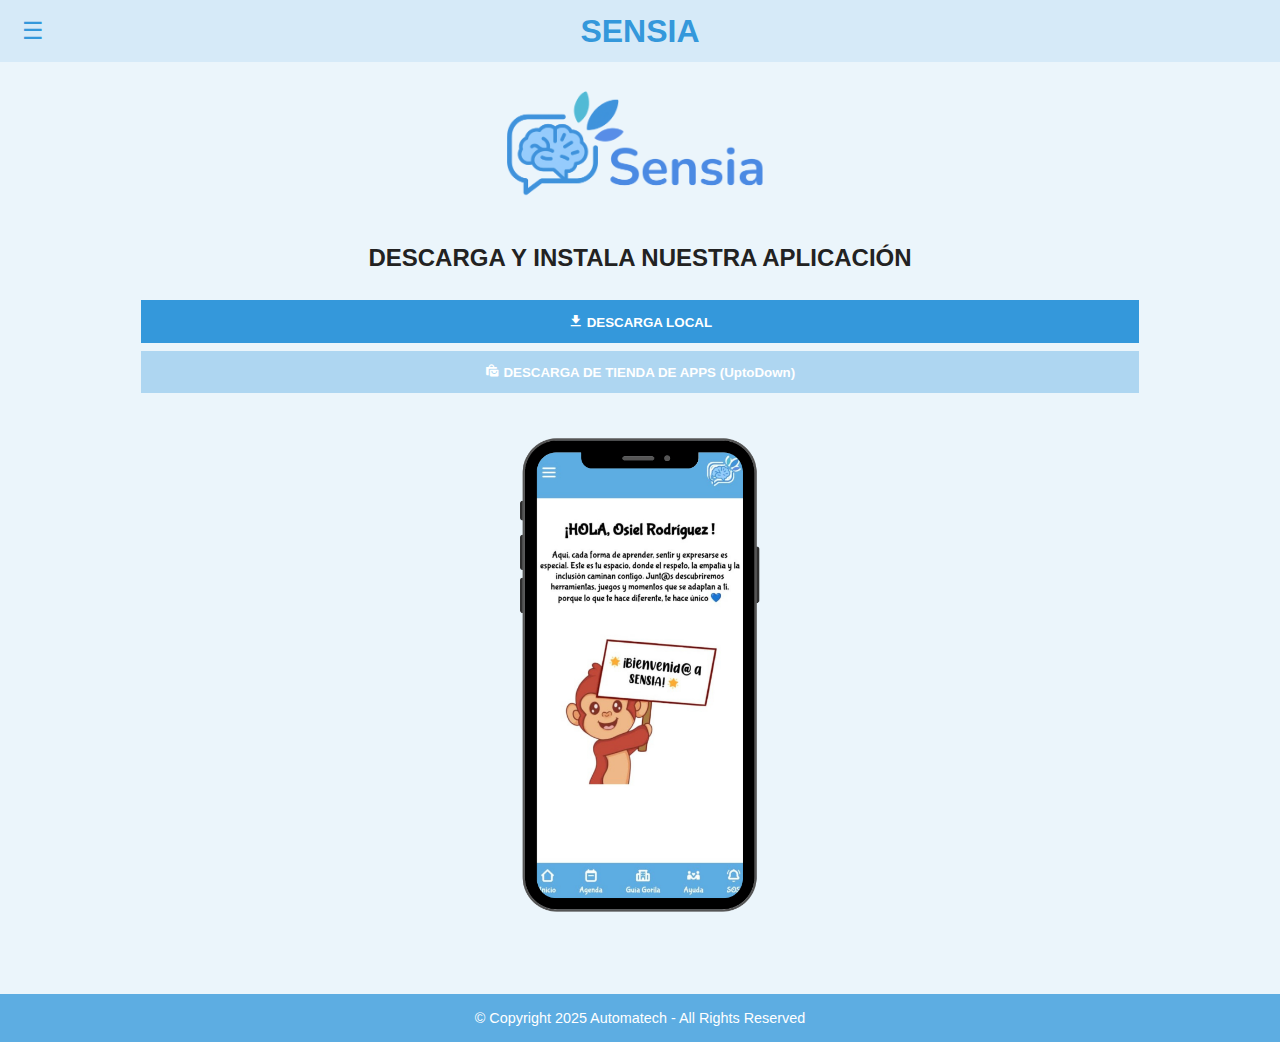
<file: index.html>
<!DOCTYPE html>
<html lang="es">
<head>
  <meta charset="UTF-8" />
  <meta name="viewport" content="width=device-width, initial-scale=1.0"/>
  <title>SENSIA</title>
  <link rel="stylesheet" href="style.css" />
  <link href='https://unpkg.com/boxicons@2.1.4/css/boxicons.min.css' rel='stylesheet'>
</head>
<body>
  <div class="overlay" id="overlay" onclick="closeMenu()"></div>

  <nav id="side-menu" class="side-menu">
    <button class="close-btn" onclick="closeMenu()">✖</button>
    <ul>
      <li><a href="index.html">Inicio</a></li>
      <li><a href="acerca de.html">Acerca de</a></li>
      <li><a href="#" class="highlight">Contacto</a></li>
    </ul>
  </nav>

  <header>
    <button id="menu-toggle" onclick="openMenu()">☰</button>
    <h1>SENSIA</h1>
  </header>

  <main>
    <section class="hero">
      <img src="letra y logo.png" alt="SENSIA Logo" class="app-logo"/>
      <h2>DESCARGA Y INSTALA NUESTRA APLICACIÓN</h2>
      <button class="primary-btn" id="apk"><i class='bx bxs-download' ></i> DESCARGA LOCAL</button>
      <button class="secondary-btn" onclick="window.location.href=''"><i class='bx bxs-shopping-bags'></i> DESCARGA DE TIENDA DE APPS (UptoDown)</button>
      <img src="phone.png" alt="App Preview" class="app-preview"/>
    </section>
  </main>

  <footer>
    © Copyright 2025 Automatech - All Rights Reserved
  </footer>

  <script src="script.js"></script>
</body>
</html>
</file>
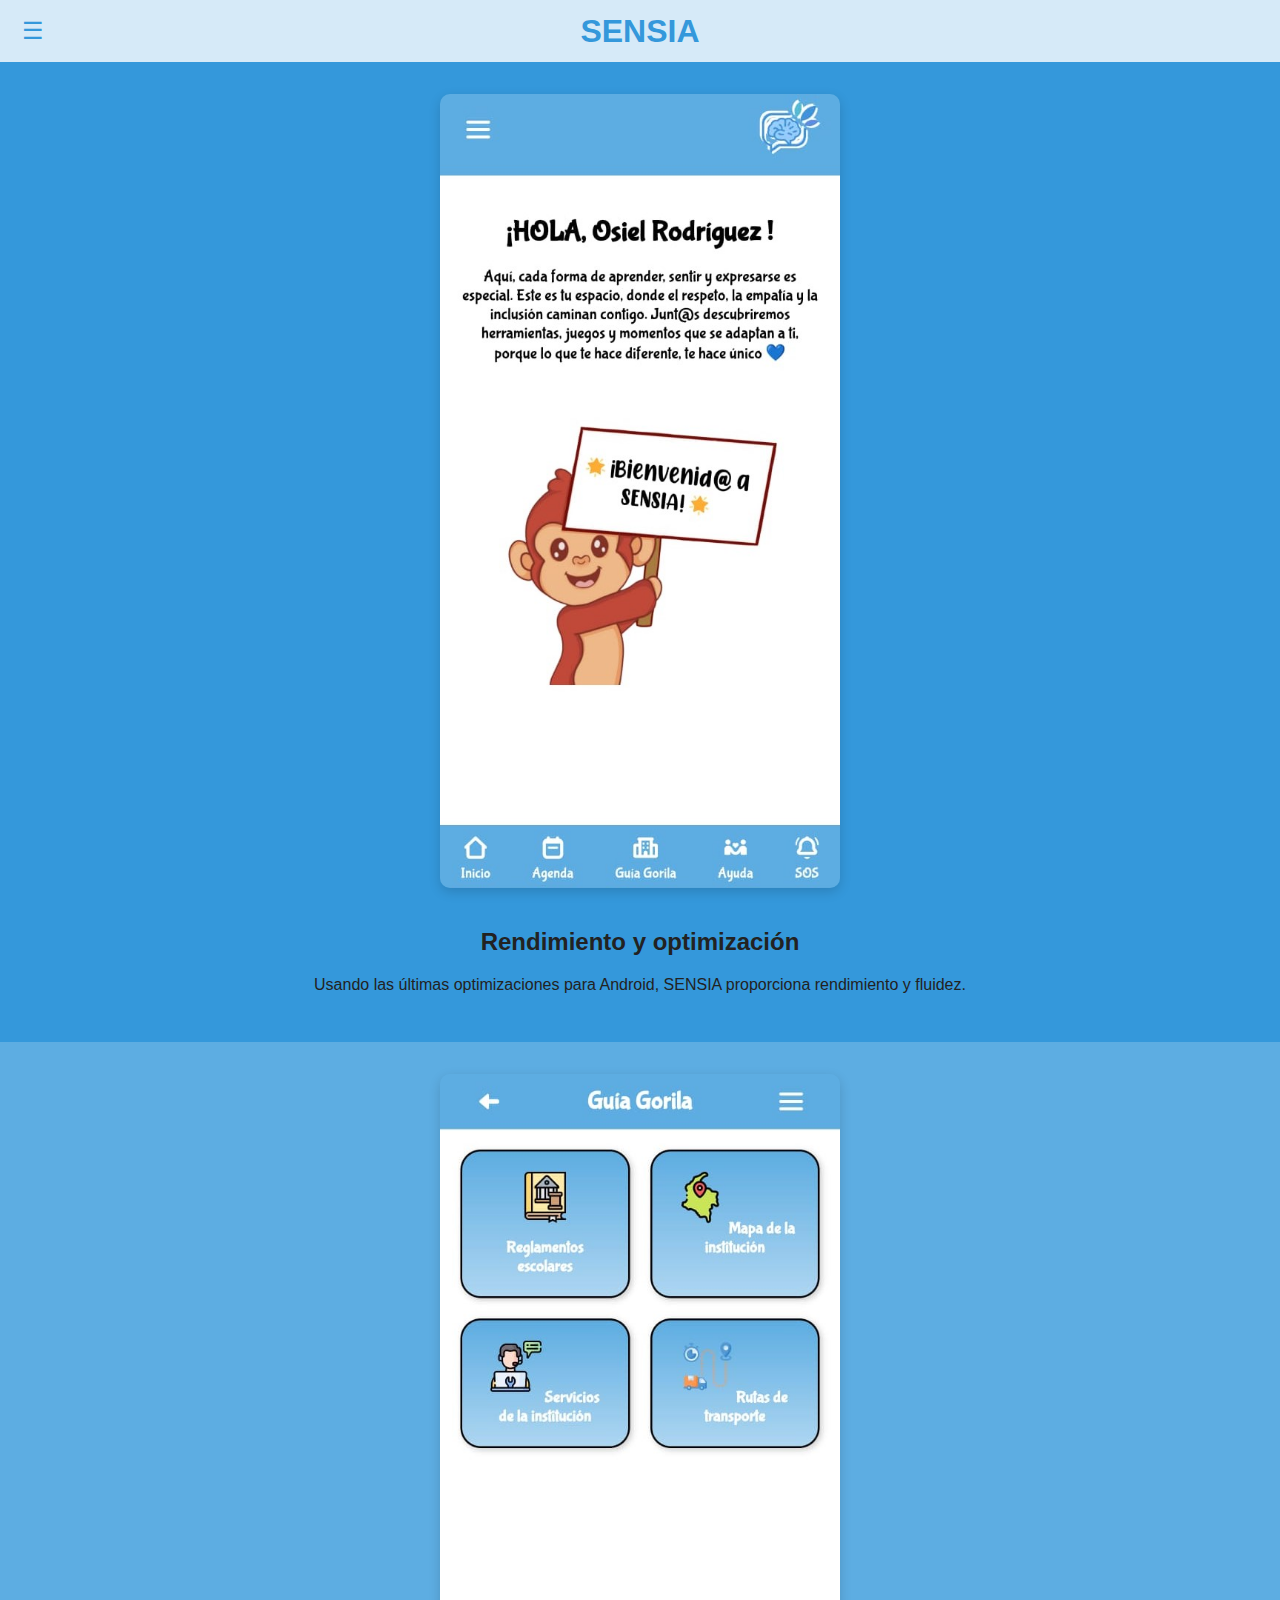
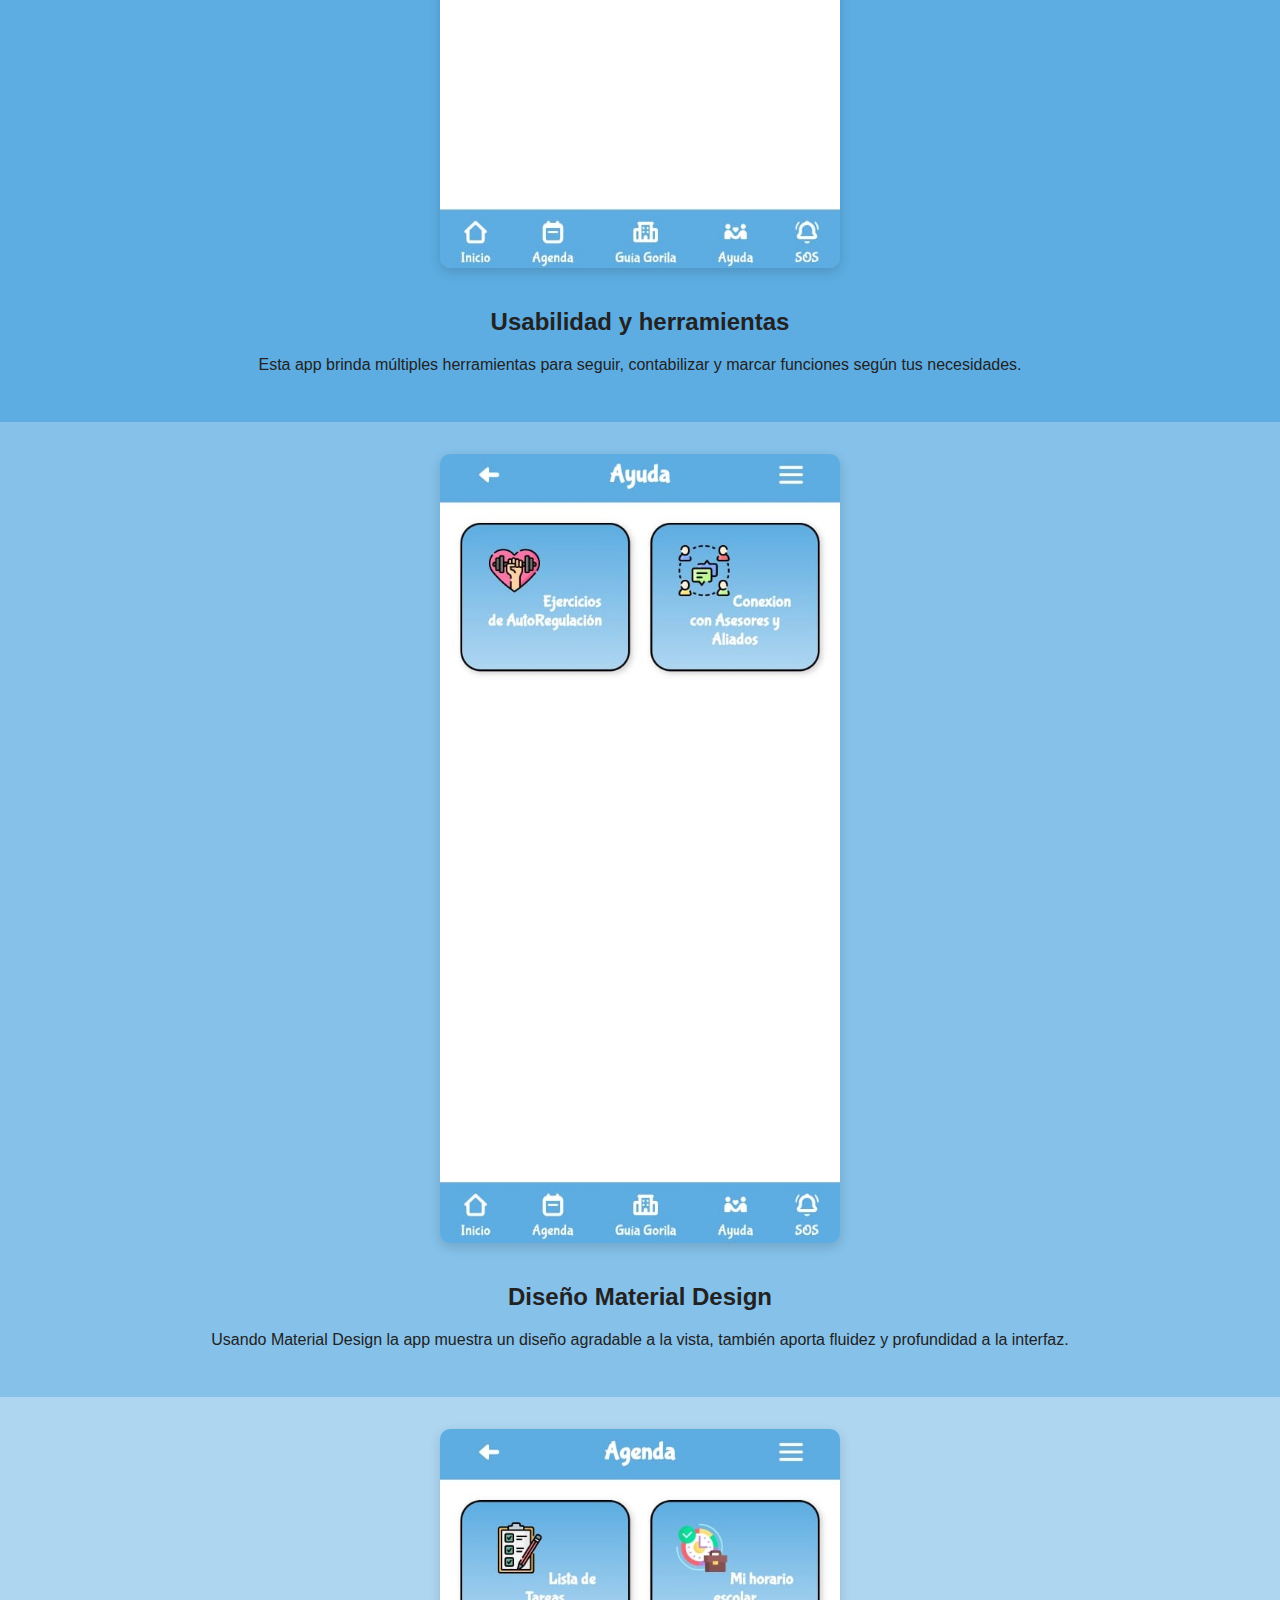
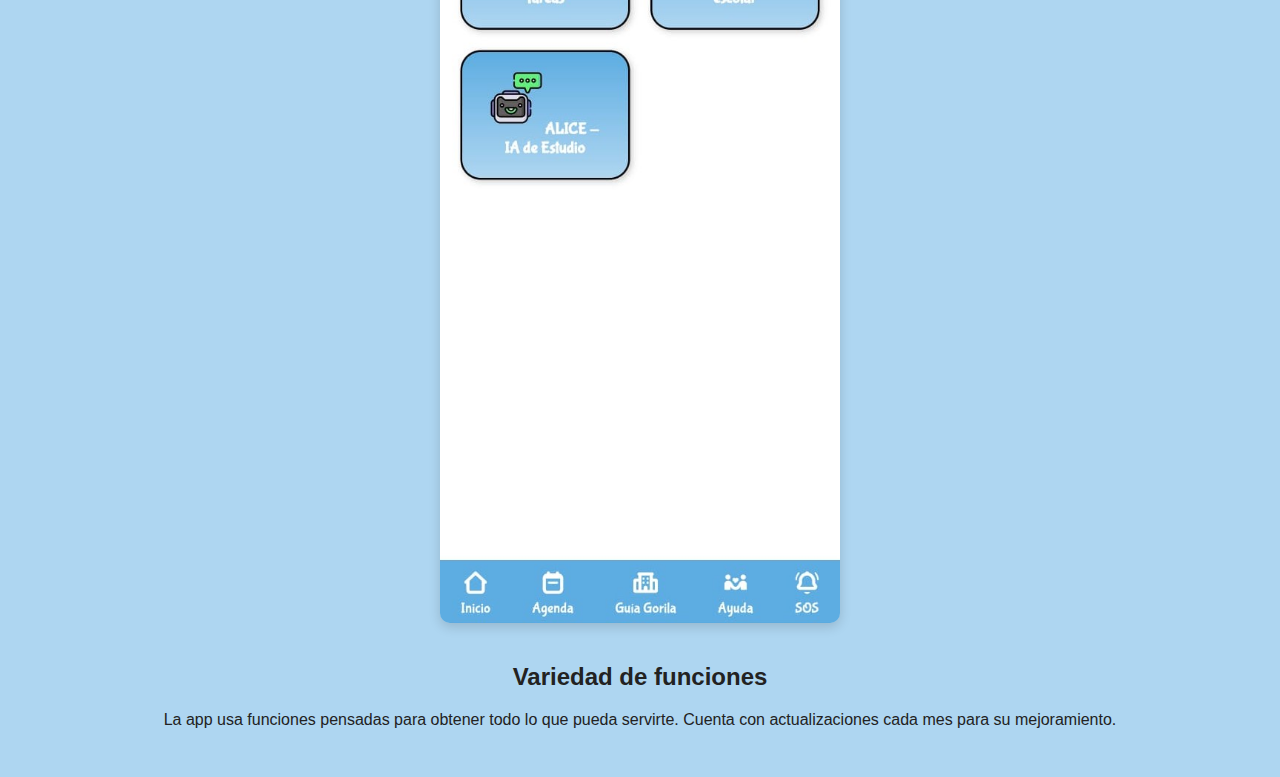
<file: acerca de.html>
<!DOCTYPE html>
<html lang="es">
<head>
  <meta charset="UTF-8" />
  <meta name="viewport" content="width=device-width, initial-scale=1.0" />
  <title>Acerca de la App - SENSIA</title>
  <link rel="stylesheet" href="style.css" />
  <link href='https://unpkg.com/boxicons@2.1.4/css/boxicons.min.css' rel='stylesheet'>
  <style>
    .about-section {
      text-align: center;
      padding: 2rem 1rem;
    }

    .about-img {
      width: 90%;
      max-width: 320px;
      border-radius: 10px;
      box-shadow: 0 4px 12px rgba(0,0,0,0.15);
      margin-bottom: 1rem;
    }

    @media (min-width: 768px) {
      .about-img {
        max-width: 400px;
      }
    }
  </style>
</head>
<body>
  <div class="overlay" id="overlay" onclick="closeMenu()"></div>

  <nav id="side-menu" class="side-menu">
    <button class="close-btn" onclick="closeMenu()">✖</button>
    <ul>
      <li><a href="index.html">Inicio</a></li>
      <li><a href="acerca de.html">Acerca de</a></li>
      <li><a href="#" class="highlight">Contacto</a></li>
    </ul>
  </nav>

  <header>
    <button id="menu-toggle" onclick="openMenu()">☰</button>
    <h1>SENSIA</h1>
  </header>

  <main>
    <section class="about-section" style="background:#3498db;">
      <img src="img2.jpg" alt="Pantalla de Episodios" class="about-img"/>
      <h2>Rendimiento y optimización</h2>
      <p>Usando las últimas optimizaciones para Android, SENSIA proporciona rendimiento y fluidez.</p>
    </section>

    <section class="about-section" style="background:#5dade2;">
      <img src="img1.jpg" alt="Menú lateral" class="about-img"/>
      <h2>Usabilidad y herramientas</h2>
      <p>Esta app brinda múltiples herramientas para seguir, contabilizar y marcar funciones según tus necesidades.</p>
    </section>

    <section class="about-section" style="background:#85c1e9;">
      <img src="img3.jpg" alt="Ficha de Anime" class="about-img"/>
      <h2>Diseño Material Design</h2>
      <p>Usando Material Design la app muestra un diseño agradable a la vista, también aporta fluidez y profundidad a la interfaz.</p>
    </section>

    <section class="about-section" style="background:#aed6f1;">
      <img src="img4.jpg" alt="Catálogo de animes" class="about-img"/>
      <h2>Variedad de funciones</h2>
      <p>La app usa funciones pensadas para obtener todo lo que pueda servirte. Cuenta con actualizaciones cada mes para su mejoramiento.</p>
    </section>
  </main>
  <script src="script.js"></script>
</body>
</html>
</file>
<file: style.css>
body {
  font-family: sans-serif;
  margin: 0;
  background: #ebf5fb; /* color-6 */
  color: #222;
  text-align: center;
}

i {
  font-size: 15px;
}

header {
  background: #d6eaf8; /* color-5 */
  padding: 1rem;
  display: flex;
  align-items: center;
  justify-content: space-between;
  position: relative;
}

#menu-toggle {
  font-size: 24px;
  background: none;
  border: none;
  cursor: pointer;
  color: #3498db; /* color-1 */
}

h1 {
  position: absolute;
  left: 50%;
  transform: translateX(-50%);
  margin: 0;
  font-weight: bold;
  color: #3498db; /* color-1 */
}

.side-menu {
  position: fixed;
  top: 0;
  left: -100vw;
  width: max-content;
  height: 100%;
  background-color: #ffffff;
  box-shadow: 4px 0 20px rgba(0, 0, 0, 0.3);
  padding: 1.5rem 1rem;
  z-index: 999;
  transition: left 0.3s ease;
  white-space: nowrap;
  display: flex;
  flex-direction: column;
  align-items: flex-start;
}

.side-menu.open {
  left: 0;
}

#side-menu ul {
  list-style: none;
  padding: 0;
  margin-top: 1rem;
  width: 100%; 
}

#side-menu li {
  margin: 1rem 0;
  text-align: left; 
}

#side-menu a {
  text-decoration: none;
  color: #3498db; /* color-1 */
  font-size: 1rem;
  display: inline-block;
}

#side-menu a.highlight {
  background-color: #5dade2; /* color-2 */
  padding: 0.4rem 1rem;
  border-radius: 5px;
  color: white;
  box-shadow: 0 4px 8px rgba(0, 0, 0, 0.2);
  align-self: center;
}

.close-btn {
  background: none;
  border: none;
  font-size: 1.5rem;
  cursor: pointer;
  align-self: flex-start;
  color: #3498db; /* color-1 */
}

.overlay {
  position: fixed;
  top: 0; left: 0;
  width: 100vw;
  height: 100vh;
  background: linear-gradient(to bottom, rgba(0,0,0,0.6), rgba(0,0,0,0.8));
  opacity: 0;
  visibility: hidden;
  transition: opacity 0.3s ease;
  z-index: 998;
}

.hero {
  padding: 1rem;
}

.app-logo {
  width: 280px;
  margin-bottom: 0.5rem;
}

.primary-btn {
  background: #3498db; /* color-1 */
  border: none;
  color: white;
  padding: 0.8rem;
  margin: 0.5rem 0;
  width: 80%;
  font-weight: bold;
  cursor: pointer;
}

.secondary-btn {
  background: #aed6f1; /* color-4 */
  border: none;
  color: white;
  padding: 0.8rem;
  width: 80%;
  font-weight: bold;
}

.app-preview {
  width: 80%;
  max-width: 300px;
  margin-top: 1rem;
}

footer {
  background: #5dade2; /* color-2 */
  color: white;
  font-size: 0.9rem;
  padding: 1rem;
  margin-top: 2rem;
}

@media (max-width: 480px) {
  h2 {
    font-size: 1.2rem;
  }

  .primary-btn, .secondary-btn {
    font-size: 1rem;
    padding: 0.6rem;
  }

  .app-preview {
    width: 100%;
  }
}
</file>
